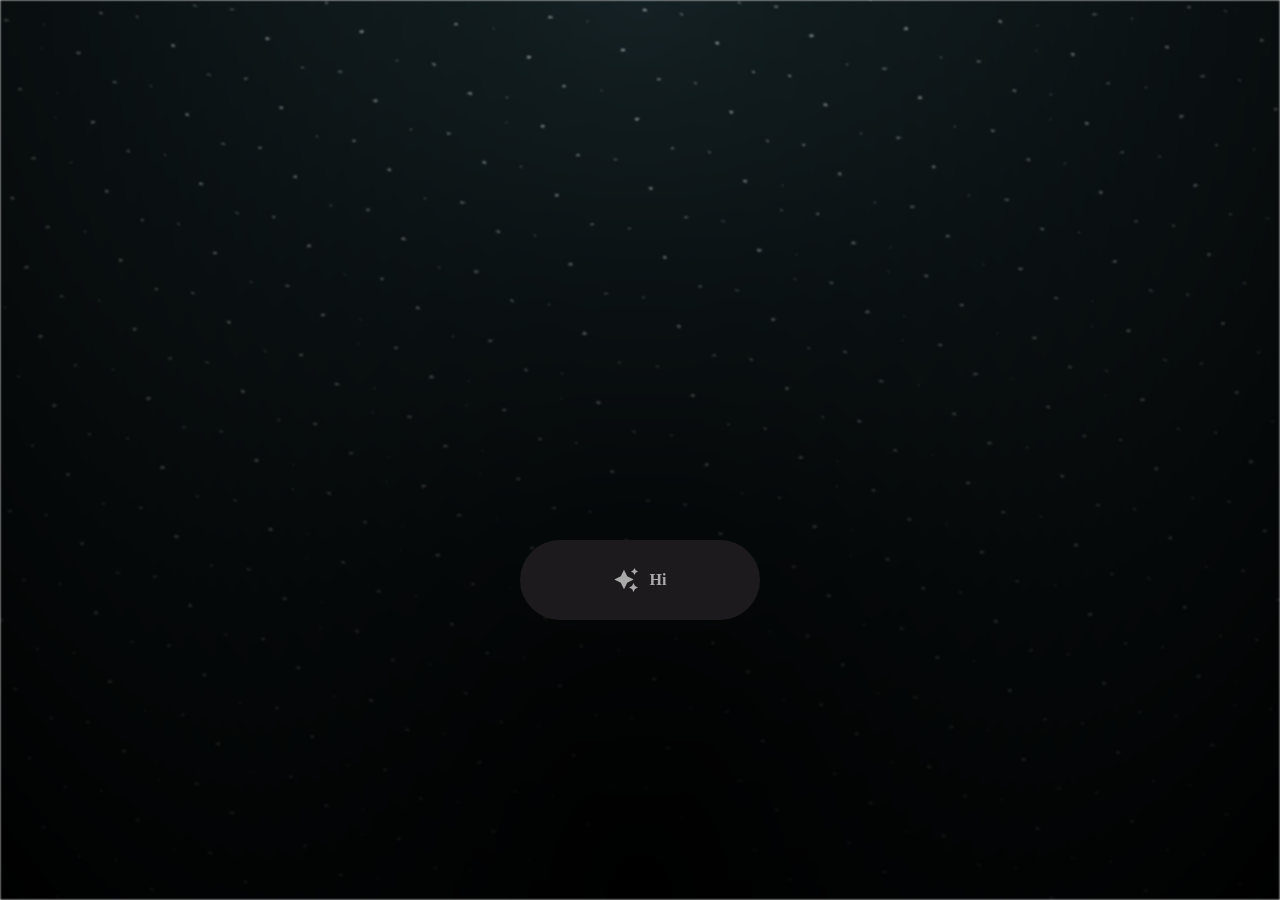
<file: index.html>
<html lang="en">

<head>
  <meta charset="UTF-8">
  <meta name="viewport" content="width=device-width, initial-scale=1.0">
  <link rel="shortcut icon" href="images/gift.png" type="image/x-icon">
  <link rel="stylesheet" href="css/index.css">

  <!-- Document Title -->
  <title>Hello</title>
</head>

<body>
  <!-- Background -->
  <div class="night"></div>

  <!-- Title -->
  <h1 class="title"></h1>

  <!-- Button -->
  <div style="position: absolute; top: 60vh; width: 100%; display: flex; justify-content: center;">
    <a href="ask.html" class="btn">
      <svg height="24" width="24" fill="#FFFFFF" viewBox="0 0 24 24" data-name="Layer 1" id="Layer_1" class="sparkle">
        <path
          d="M10,21.236,6.755,14.745.264,11.5,6.755,8.255,10,1.764l3.245,6.491L19.736,11.5l-6.491,3.245ZM18,21l1.5,3L21,21l3-1.5L21,18l-1.5-3L18,18l-3,1.5ZM19.333,4.667,20.5,7l1.167-2.333L24,3.5,21.667,2.333,20.5,0,19.333,2.333,17,3.5Z">
        </path>
      </svg>

      <span class="text">Hi</span>
    </a>
  </div>

  <script src="js/index.js"></script>
</body>

</html>
</file>
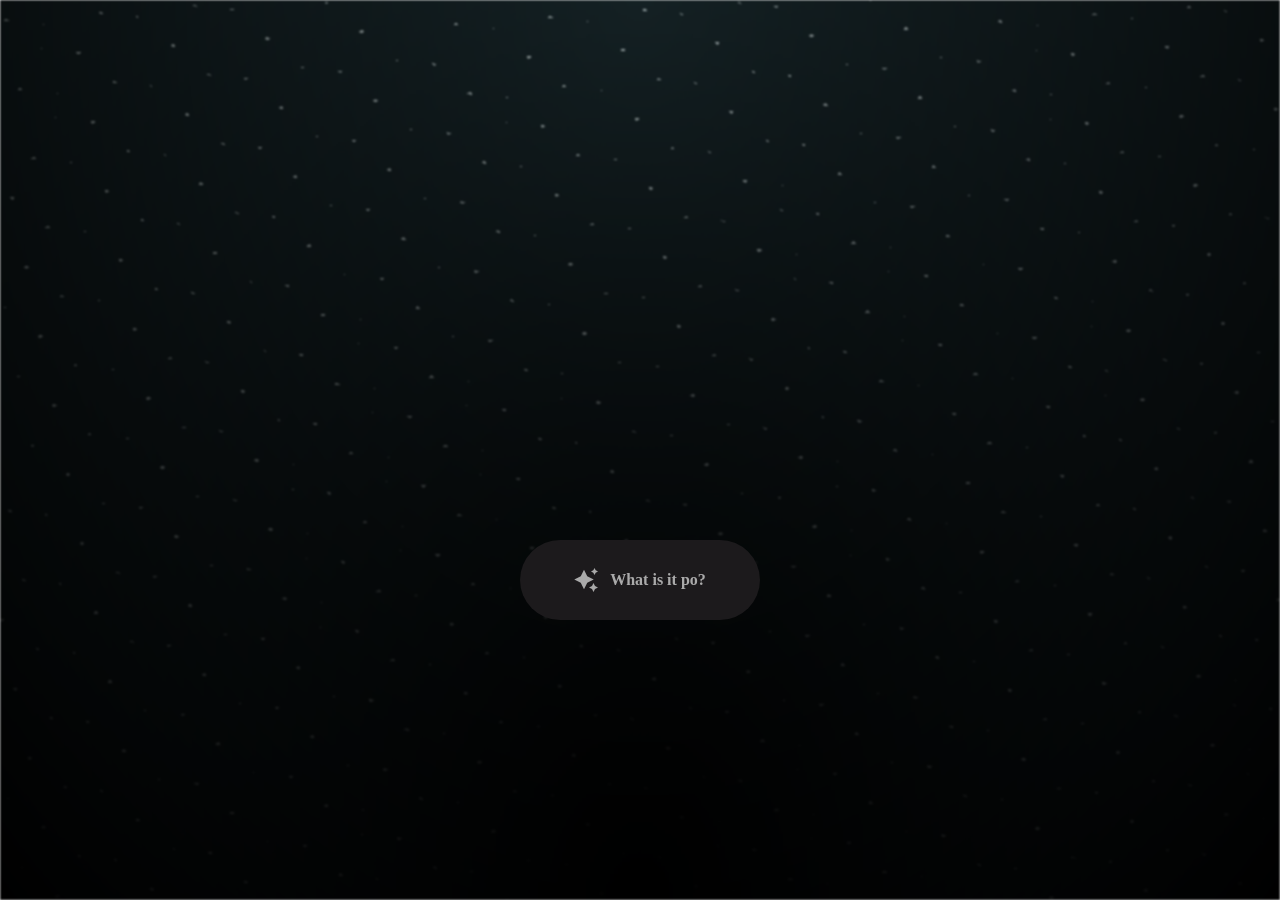
<file: ask.html>
<html lang="en">

<head>
  <meta charset="UTF-8">
  <meta name="viewport" content="width=device-width, initial-scale=1.0">
  <link rel="shortcut icon" href="images/gift.png" type="image/x-icon">
  <link rel="stylesheet" href="css/index.css">

  <!-- Document Title -->
  <title>Ask</title>
</head>

<body>
  <!-- Background -->
  <div class="night"></div>

  <!-- Title -->
  <h1 class="title"></h1>

  <!-- Button -->
  <div style="position: absolute; top: 60vh; width: 100%; display: flex; justify-content: center;">
    <a href="question.html" class="btn">
      <svg height="24" width="24" fill="#FFFFFF" viewBox="0 0 24 24" data-name="Layer 1" id="Layer_1" class="sparkle">
        <path
          d="M10,21.236,6.755,14.745.264,11.5,6.755,8.255,10,1.764l3.245,6.491L19.736,11.5l-6.491,3.245ZM18,21l1.5,3L21,21l3-1.5L21,18l-1.5-3L18,18l-3,1.5ZM19.333,4.667,20.5,7l1.167-2.333L24,3.5,21.667,2.333,20.5,0,19.333,2.333,17,3.5Z">
        </path>
      </svg>

      <span class="text">What is it po?</span>
    </a>
  </div>

  <script src="js/ask.js"></script>
</body>

</html>
</file>
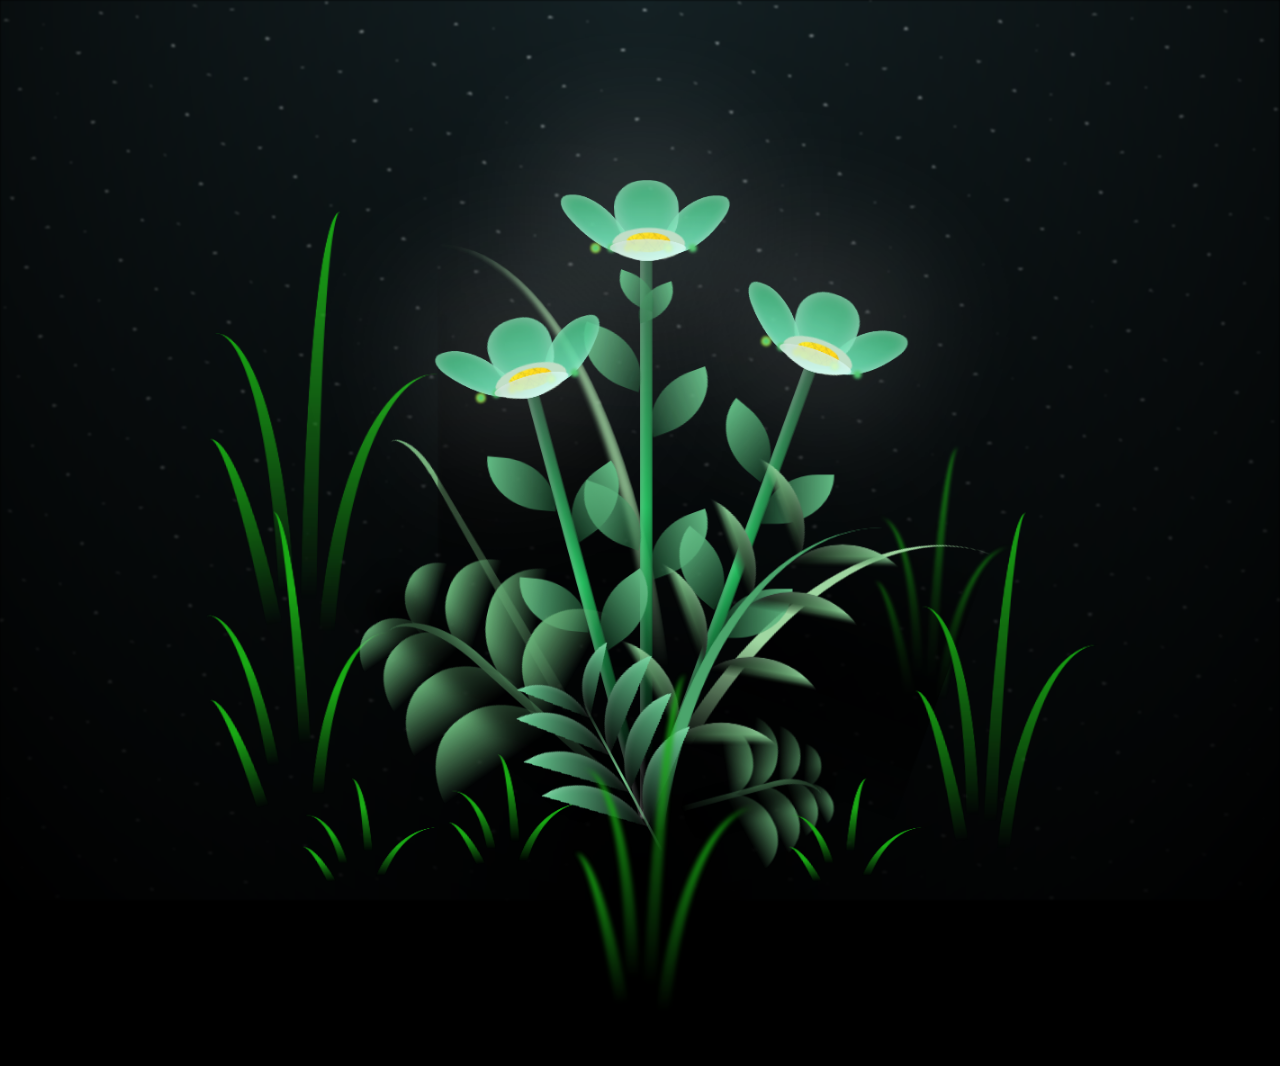
<file: flower.html>
<!DOCTYPE html>
<html lang="en">

<head>
  <meta charset="UTF-8">
  <meta http-equiv="X-UA-Compatible" content="IE=edge">
  <meta name="viewport" content="width=device-width, initial-scale=1.0">
  <link rel="shortcut icon" href="images/gift.png" type="image/x-icon">
  <link rel="stylesheet" href="css/style.css">

  <!-- Document Title -->
  <title>FLOWERS</title>
</head>

<body class="not-loaded">
  <!-- Background -->
  <div class="night"></div>

  <!-- Flower -->
  <div class="flowers">
    <div class="flower flower--1">
      <div class="flower__leafs flower__leafs--1">
        <div class="flower__leaf flower__leaf--1"></div>
        <div class="flower__leaf flower__leaf--2"></div>
        <div class="flower__leaf flower__leaf--3"></div>
        <div class="flower__leaf flower__leaf--4"></div>
        <div class="flower__white-circle"></div>

        <div class="flower__light flower__light--1"></div>
        <div class="flower__light flower__light--2"></div>
        <div class="flower__light flower__light--3"></div>
        <div class="flower__light flower__light--4"></div>
        <div class="flower__light flower__light--5"></div>
        <div class="flower__light flower__light--6"></div>
        <div class="flower__light flower__light--7"></div>
        <div class="flower__light flower__light--8"></div>

      </div>
      <div class="flower__line">
        <div class="flower__line__leaf flower__line__leaf--1"></div>
        <div class="flower__line__leaf flower__line__leaf--2"></div>
        <div class="flower__line__leaf flower__line__leaf--3"></div>
        <div class="flower__line__leaf flower__line__leaf--4"></div>
        <div class="flower__line__leaf flower__line__leaf--5"></div>
        <div class="flower__line__leaf flower__line__leaf--6"></div>
      </div>
    </div>

    <div class="flower flower--2">
      <div class="flower__leafs flower__leafs--2">
        <div class="flower__leaf flower__leaf--1"></div>
        <div class="flower__leaf flower__leaf--2"></div>
        <div class="flower__leaf flower__leaf--3"></div>
        <div class="flower__leaf flower__leaf--4"></div>
        <div class="flower__white-circle"></div>

        <div class="flower__light flower__light--1"></div>
        <div class="flower__light flower__light--2"></div>
        <div class="flower__light flower__light--3"></div>
        <div class="flower__light flower__light--4"></div>
        <div class="flower__light flower__light--5"></div>
        <div class="flower__light flower__light--6"></div>
        <div class="flower__light flower__light--7"></div>
        <div class="flower__light flower__light--8"></div>

      </div>
      <div class="flower__line">
        <div class="flower__line__leaf flower__line__leaf--1"></div>
        <div class="flower__line__leaf flower__line__leaf--2"></div>
        <div class="flower__line__leaf flower__line__leaf--3"></div>
        <div class="flower__line__leaf flower__line__leaf--4"></div>
      </div>
    </div>

    <div class="flower flower--3">
      <div class="flower__leafs flower__leafs--3">
        <div class="flower__leaf flower__leaf--1"></div>
        <div class="flower__leaf flower__leaf--2"></div>
        <div class="flower__leaf flower__leaf--3"></div>
        <div class="flower__leaf flower__leaf--4"></div>
        <div class="flower__white-circle"></div>

        <div class="flower__light flower__light--1"></div>
        <div class="flower__light flower__light--2"></div>
        <div class="flower__light flower__light--3"></div>
        <div class="flower__light flower__light--4"></div>
        <div class="flower__light flower__light--5"></div>
        <div class="flower__light flower__light--6"></div>
        <div class="flower__light flower__light--7"></div>
        <div class="flower__light flower__light--8"></div>

      </div>
      <div class="flower__line">
        <div class="flower__line__leaf flower__line__leaf--1"></div>
        <div class="flower__line__leaf flower__line__leaf--2"></div>
        <div class="flower__line__leaf flower__line__leaf--3"></div>
        <div class="flower__line__leaf flower__line__leaf--4"></div>
      </div>
    </div>

    <div class="grow-ans" style="--d:1.2s">
      <div class="flower__g-long">
        <div class="flower__g-long__top"></div>
        <div class="flower__g-long__bottom"></div>
      </div>
    </div>

    <div class="growing-grass">
      <div class="flower__grass flower__grass--1">
        <div class="flower__grass--top"></div>
        <div class="flower__grass--bottom"></div>
        <div class="flower__grass__leaf flower__grass__leaf--1"></div>
        <div class="flower__grass__leaf flower__grass__leaf--2"></div>
        <div class="flower__grass__leaf flower__grass__leaf--3"></div>
        <div class="flower__grass__leaf flower__grass__leaf--4"></div>
        <div class="flower__grass__leaf flower__grass__leaf--5"></div>
        <div class="flower__grass__leaf flower__grass__leaf--6"></div>
        <div class="flower__grass__leaf flower__grass__leaf--7"></div>
        <div class="flower__grass__leaf flower__grass__leaf--8"></div>
        <div class="flower__grass__overlay"></div>
      </div>
    </div>

    <div class="growing-grass">
      <div class="flower__grass flower__grass--2">
        <div class="flower__grass--top"></div>
        <div class="flower__grass--bottom"></div>
        <div class="flower__grass__leaf flower__grass__leaf--1"></div>
        <div class="flower__grass__leaf flower__grass__leaf--2"></div>
        <div class="flower__grass__leaf flower__grass__leaf--3"></div>
        <div class="flower__grass__leaf flower__grass__leaf--4"></div>
        <div class="flower__grass__leaf flower__grass__leaf--5"></div>
        <div class="flower__grass__leaf flower__grass__leaf--6"></div>
        <div class="flower__grass__leaf flower__grass__leaf--7"></div>
        <div class="flower__grass__leaf flower__grass__leaf--8"></div>
        <div class="flower__grass__overlay"></div>
      </div>
    </div>

    <div class="grow-ans" style="--d:2.4s">
      <div class="flower__g-right flower__g-right--1">
        <div class="leaf"></div>
      </div>
    </div>

    <div class="grow-ans" style="--d:2.8s">
      <div class="flower__g-right flower__g-right--2">
        <div class="leaf"></div>
      </div>
    </div>

    <div class="grow-ans" style="--d:2.8s">
      <div class="flower__g-front">
        <div class="flower__g-front__leaf-wrapper flower__g-front__leaf-wrapper--1">
          <div class="flower__g-front__leaf"></div>
        </div>
        <div class="flower__g-front__leaf-wrapper flower__g-front__leaf-wrapper--2">
          <div class="flower__g-front__leaf"></div>
        </div>
        <div class="flower__g-front__leaf-wrapper flower__g-front__leaf-wrapper--3">
          <div class="flower__g-front__leaf"></div>
        </div>
        <div class="flower__g-front__leaf-wrapper flower__g-front__leaf-wrapper--4">
          <div class="flower__g-front__leaf"></div>
        </div>
        <div class="flower__g-front__leaf-wrapper flower__g-front__leaf-wrapper--5">
          <div class="flower__g-front__leaf"></div>
        </div>
        <div class="flower__g-front__leaf-wrapper flower__g-front__leaf-wrapper--6">
          <div class="flower__g-front__leaf"></div>
        </div>
        <div class="flower__g-front__leaf-wrapper flower__g-front__leaf-wrapper--7">
          <div class="flower__g-front__leaf"></div>
        </div>
        <div class="flower__g-front__leaf-wrapper flower__g-front__leaf-wrapper--8">
          <div class="flower__g-front__leaf"></div>
        </div>
        <div class="flower__g-front__line"></div>
      </div>
    </div>

    <div class="grow-ans" style="--d:3.2s">
      <div class="flower__g-fr">
        <div class="leaf"></div>
        <div class="flower__g-fr__leaf flower__g-fr__leaf--1"></div>
        <div class="flower__g-fr__leaf flower__g-fr__leaf--2"></div>
        <div class="flower__g-fr__leaf flower__g-fr__leaf--3"></div>
        <div class="flower__g-fr__leaf flower__g-fr__leaf--4"></div>
        <div class="flower__g-fr__leaf flower__g-fr__leaf--5"></div>
        <div class="flower__g-fr__leaf flower__g-fr__leaf--6"></div>
        <div class="flower__g-fr__leaf flower__g-fr__leaf--7"></div>
        <div class="flower__g-fr__leaf flower__g-fr__leaf--8"></div>
      </div>
    </div>

    <div class="long-g long-g--0">
      <div class="grow-ans" style="--d:3s">
        <div class="leaf leaf--0"></div>
      </div>
      <div class="grow-ans" style="--d:2.2s">
        <div class="leaf leaf--1"></div>
      </div>
      <div class="grow-ans" style="--d:3.4s">
        <div class="leaf leaf--2"></div>
      </div>
      <div class="grow-ans" style="--d:3.6s">
        <div class="leaf leaf--3"></div>
      </div>
    </div>

    <div class="long-g long-g--1">
      <div class="grow-ans" style="--d:3.6s">
        <div class="leaf leaf--0"></div>
      </div>
      <div class="grow-ans" style="--d:3.8s">
        <div class="leaf leaf--1"></div>
      </div>
      <div class="grow-ans" style="--d:4s">
        <div class="leaf leaf--2"></div>
      </div>
      <div class="grow-ans" style="--d:4.2s">
        <div class="leaf leaf--3"></div>
      </div>
    </div>

    <div class="long-g long-g--2">
      <div class="grow-ans" style="--d:4s">
        <div class="leaf leaf--0"></div>
      </div>
      <div class="grow-ans" style="--d:4.2s">
        <div class="leaf leaf--1"></div>
      </div>
      <div class="grow-ans" style="--d:4.4s">
        <div class="leaf leaf--2"></div>
      </div>
      <div class="grow-ans" style="--d:4.6s">
        <div class="leaf leaf--3"></div>
      </div>
    </div>

    <div class="long-g long-g--3">
      <div class="grow-ans" style="--d:4s">
        <div class="leaf leaf--0"></div>
      </div>
      <div class="grow-ans" style="--d:4.2s">
        <div class="leaf leaf--1"></div>
      </div>
      <div class="grow-ans" style="--d:3s">
        <div class="leaf leaf--2"></div>
      </div>
      <div class="grow-ans" style="--d:3.6s">
        <div class="leaf leaf--3"></div>
      </div>
    </div>

    <div class="long-g long-g--4">
      <div class="grow-ans" style="--d:4s">
        <div class="leaf leaf--0"></div>
      </div>
      <div class="grow-ans" style="--d:4.2s">
        <div class="leaf leaf--1"></div>
      </div>
      <div class="grow-ans" style="--d:3s">
        <div class="leaf leaf--2"></div>
      </div>
      <div class="grow-ans" style="--d:3.6s">
        <div class="leaf leaf--3"></div>
      </div>
    </div>

    <div class="long-g long-g--5">
      <div class="grow-ans" style="--d:4s">
        <div class="leaf leaf--0"></div>
      </div>
      <div class="grow-ans" style="--d:4.2s">
        <div class="leaf leaf--1"></div>
      </div>
      <div class="grow-ans" style="--d:3s">
        <div class="leaf leaf--2"></div>
      </div>
      <div class="grow-ans" style="--d:3.6s">
        <div class="leaf leaf--3"></div>
      </div>
    </div>

    <div class="long-g long-g--6">
      <div class="grow-ans" style="--d:4.2s">
        <div class="leaf leaf--0"></div>
      </div>
      <div class="grow-ans" style="--d:4.4s">
        <div class="leaf leaf--1"></div>
      </div>
      <div class="grow-ans" style="--d:4.6s">
        <div class="leaf leaf--2"></div>
      </div>
      <div class="grow-ans" style="--d:4.8s">
        <div class="leaf leaf--3"></div>
      </div>
    </div>

    <div class="long-g long-g--7">
      <div class="grow-ans" style="--d:3s">
        <div class="leaf leaf--0"></div>
      </div>
      <div class="grow-ans" style="--d:3.2s">
        <div class="leaf leaf--1"></div>
      </div>
      <div class="grow-ans" style="--d:3.5s">
        <div class="leaf leaf--2"></div>
      </div>
      <div class="grow-ans" style="--d:3.6s">
        <div class="leaf leaf--3"></div>
      </div>
    </div>
  </div>

  <!-- Title -->
  <h1 class="title"><span id="title"></span></h1>
</body>

</html>

<!-- Import Javascript -->
<script src="js/main.js"></script>
</file>
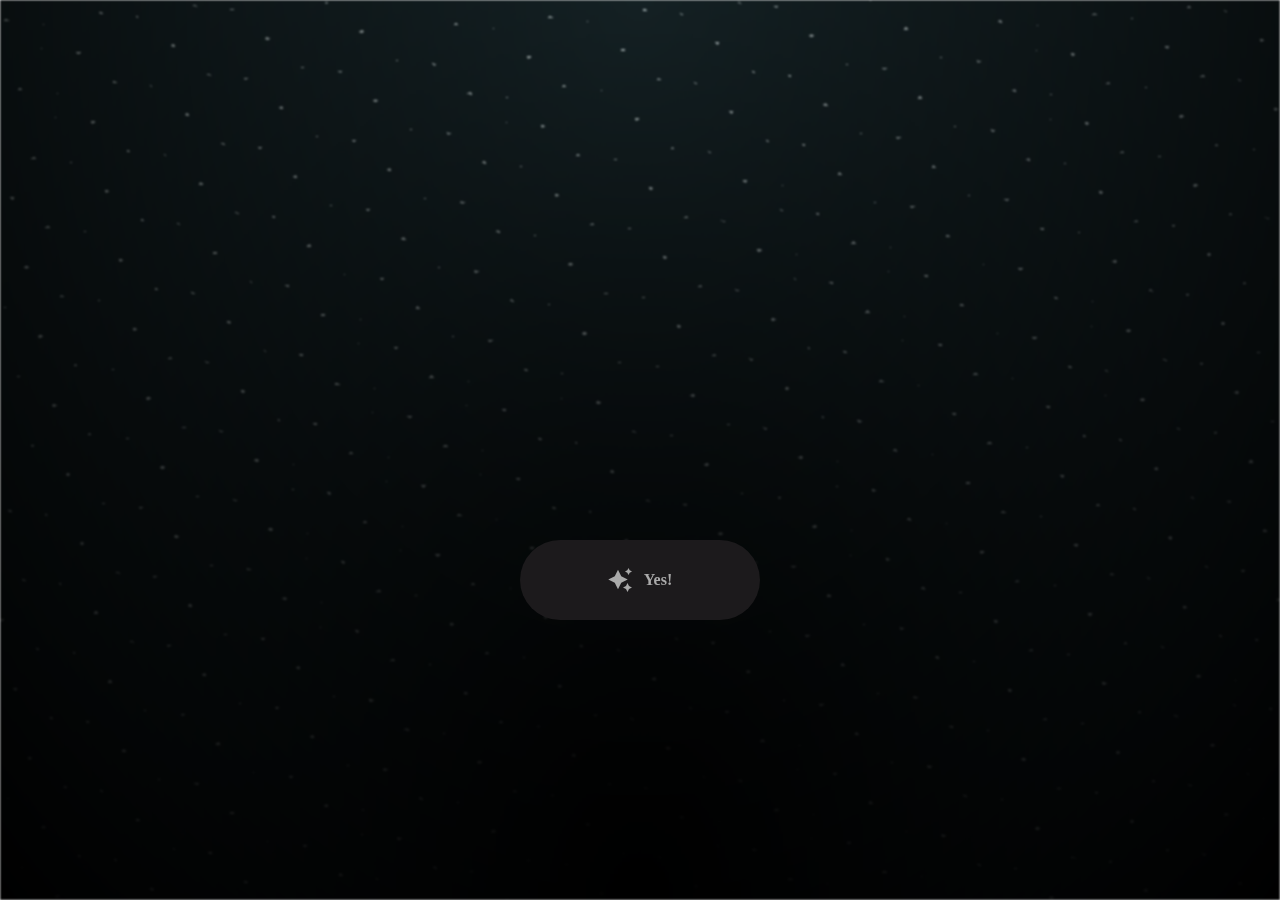
<file: question.html>
<html lang="en">

<head>
  <meta charset="UTF-8">
  <meta name="viewport" content="width=device-width, initial-scale=1.0">
  <link rel="shortcut icon" href="images/gift.png" type="image/x-icon">
  <link rel="stylesheet" href="css/index.css">

  <!-- Document Title -->
  <title>Question</title>
</head>

<body>
  <!-- Background -->
  <div class="night"></div>

  <!-- Title -->
  <h1 class="title"></h1>

  <!-- Button -->
  <div style="position: absolute; top: 60vh; width: 100%; display: flex; justify-content: center;">
    <a href="yay.html" class="btn">
      <svg height="24" width="24" fill="#FFFFFF" viewBox="0 0 24 24" data-name="Layer 1" id="Layer_1" class="sparkle">
        <path
          d="M10,21.236,6.755,14.745.264,11.5,6.755,8.255,10,1.764l3.245,6.491L19.736,11.5l-6.491,3.245ZM18,21l1.5,3L21,21l3-1.5L21,18l-1.5-3L18,18l-3,1.5ZM19.333,4.667,20.5,7l1.167-2.333L24,3.5,21.667,2.333,20.5,0,19.333,2.333,17,3.5Z">
        </path>
      </svg>

      <span class="text">Yes!</span>
    </a>
  </div>

  <script src="js/question.js"></script>
</body>

</html>
</file>
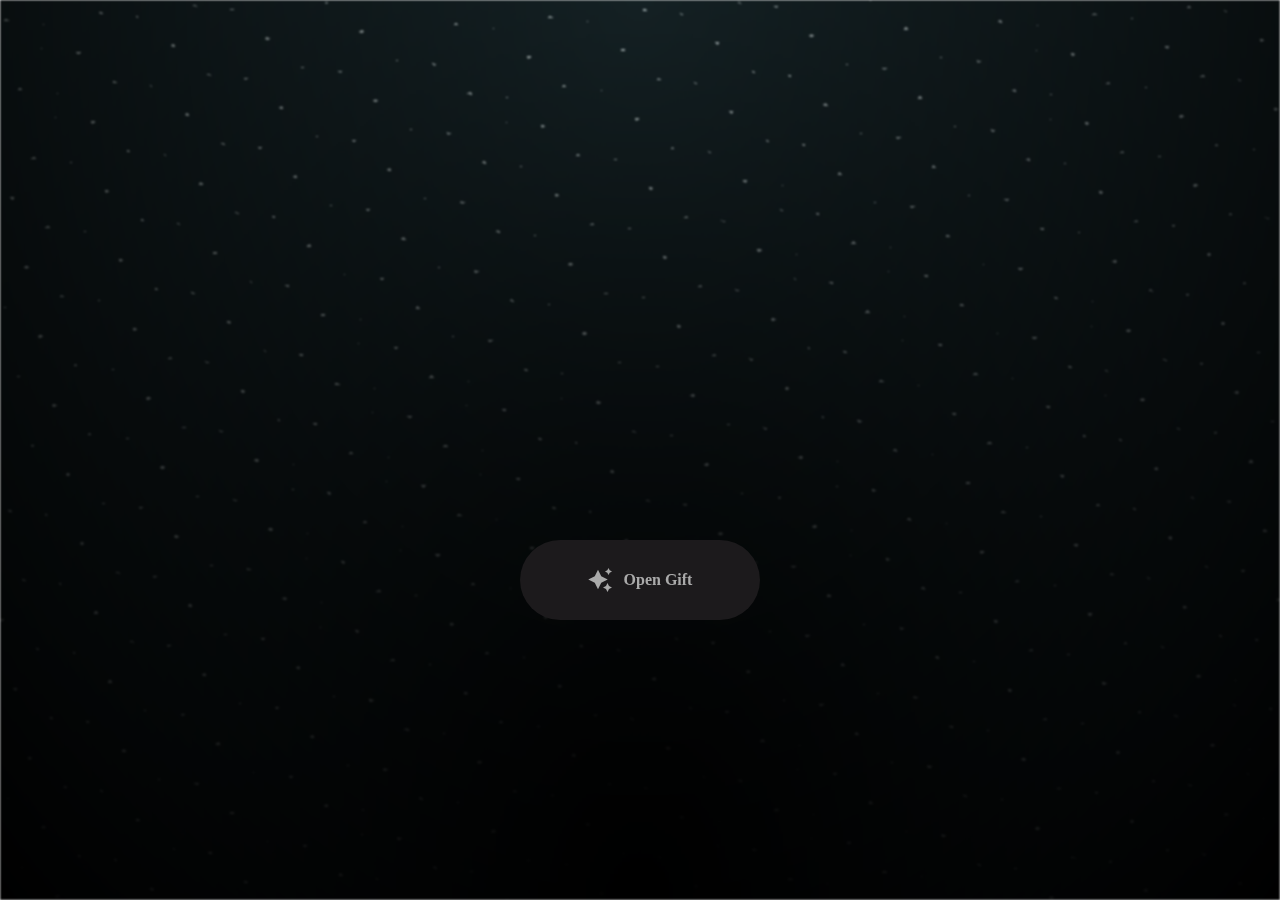
<file: yay.html>
<html lang="en">

<head>
  <meta charset="UTF-8">
  <meta name="viewport" content="width=device-width, initial-scale=1.0">
  <link rel="shortcut icon" href="images/gift.png" type="image/x-icon">
  <link rel="stylesheet" href="css/index.css">

  <!-- Document Title -->
  <title>Yay</title>
</head>

<body>
  <!-- Background -->
  <div class="night"></div>

  <!-- Title -->
  <h1 class="title"></h1>

  <!-- Button -->
  <div style="position: absolute; top: 60vh; width: 100%; display: flex; justify-content: center;">
    <a href="flower.html" class="btn">
      <svg height="24" width="24" fill="#FFFFFF" viewBox="0 0 24 24" data-name="Layer 1" id="Layer_1" class="sparkle">
        <path
          d="M10,21.236,6.755,14.745.264,11.5,6.755,8.255,10,1.764l3.245,6.491L19.736,11.5l-6.491,3.245ZM18,21l1.5,3L21,21l3-1.5L21,18l-1.5-3L18,18l-3,1.5ZM19.333,4.667,20.5,7l1.167-2.333L24,3.5,21.667,2.333,20.5,0,19.333,2.333,17,3.5Z">
        </path>
      </svg>

      <span class="text">Open Gift</span>
    </a>
  </div>

  <script src="js/yay.js"></script>
</body>

</html>
</file>
<file: css/index.css>
*,
*::after,
*::before {
  padding: 0;
  margin: 0;
  box-sizing: border-box;
}

:root {
  --dark-color: #000;
}

.night {
  position: fixed;
  left: 50%;
  top: 0;
  transform: translateX(-50%);
  width: 100%;
  height: 100%;
  filter: blur(0.1vmin);
  background-image: radial-gradient(ellipse at top, transparent 0%, var(--dark-color)), radial-gradient(ellipse at bottom, var(--dark-color), rgba(145, 233, 255, 0.2)), repeating-linear-gradient(220deg, rgb(0, 0, 0) 0px, rgb(0, 0, 0) 19px, transparent 19px, transparent 22px), repeating-linear-gradient(189deg, rgb(0, 0, 0) 0px, rgb(0, 0, 0) 19px, transparent 19px, transparent 22px), repeating-linear-gradient(148deg, rgb(0, 0, 0) 0px, rgb(0, 0, 0) 19px, transparent 19px, transparent 22px), linear-gradient(90deg, rgb(255, 255, 250), rgb(240, 240, 240));
}

.title {
  position: absolute;
  top: 0;
  left: 0;
  color: white;
  font-family: 'Courier New', Courier, monospace;

  display: flex;
  flex-wrap: wrap;
  justify-content: center;
  align-content: center;
  align-items: center;

  width: 100%;
  height: 100vh;
  text-shadow: 0 0 20px white;
  letter-spacing: 0px;
}

@media (min-width: 500px) {
  .title {
    letter-spacing: 20px;
  }
}

@keyframes typing {
  from {
    opacity: 0;
  }

  to {
    opacity: 1;
  }
}

/* Terapkan animasi dengan delay */
.title span {
  opacity: 0;
  animation: typing 1s ease forwards;
  animation-delay: var(--delay);
}

a {
  text-decoration: none;
}

.btn {
  border: none;
  width: 15em;
  height: 5em;
  border-radius: 3em;
  display: flex;
  justify-content: center;
  align-items: center;
  gap: 12px;
  background: #1C1A1C;
  cursor: pointer;
  transition: all 450ms ease-in-out;
}

.sparkle {
  fill: #AAAAAA;
  transition: all 800ms ease;
}

.text {
  font-weight: 600;
  color: #AAAAAA;
  font-size: medium;
}

.btn:hover {
  background: linear-gradient(0deg, #A0E8AF, #77C9A5);
  box-shadow: inset 0px 1px 0px 0px rgba(255, 255, 255, 0.4),
    inset 0px -4px 0px 0px rgba(0, 0, 0, 0.2),
    0px 0px 0px 4px rgba(255, 255, 255, 0.2),
    0px 0px 180px 0px #5FB49C;
  transform: translateY(-2px);
}


.btn:hover .text {
  color: white;
}

.btn:hover .sparkle {
  fill: white;
  transform: scale(1.2);
}

.gif {
  display: block;
  margin: 0 auto;
  width: 150px; /* Adjust size as needed */
  height: auto;
}
</file>
<file: css/style.css>
*,
*::after,
*::before {
  padding: 0;
  margin: 0;
  box-sizing: border-box;
}

:root {
  --dark-color: #000;
}

.title {
  position: absolute;
  width: 100%;
  text-align: center;
  margin-top: 50px;
  top: 0;
  left: 0;
  color: white;
  font-family: 'Courier New', Courier, monospace;
  font-size: 70px;
  text-shadow: 0px 0px 20px white;
}

body {
  display: flex;
  align-items: flex-end;
  justify-content: center;
  min-height: 100vh;
  background-color: var(--dark-color);
  overflow: hidden;
  perspective: 1000px;
}

.night {
  position: fixed;
  left: 50%;
  top: 0;
  transform: translateX(-50%);
  width: 100%;
  height: 100%;
  filter: blur(0.1vmin);
  background-image: radial-gradient(ellipse at top, transparent 0%, var(--dark-color)), radial-gradient(ellipse at bottom, var(--dark-color), rgba(145, 233, 255, 0.2)), repeating-linear-gradient(220deg, rgb(0, 0, 0) 0px, rgb(0, 0, 0) 19px, transparent 19px, transparent 22px), repeating-linear-gradient(189deg, rgb(0, 0, 0) 0px, rgb(0, 0, 0) 19px, transparent 19px, transparent 22px), repeating-linear-gradient(148deg, rgb(0, 0, 0) 0px, rgb(0, 0, 0) 19px, transparent 19px, transparent 22px), linear-gradient(90deg, rgb(255, 255, 250), rgb(240, 240, 240));
}

.flowers {
  position: relative;
  transform: scale(0.9);
}

.flower {
  position: absolute;
  bottom: 10vmin;
  transform-origin: bottom center;
  z-index: 10;
  --fl-speed: 0.8s;
}

.flower--1 {
  animation: moving-flower-1 4s linear infinite;
}

.flower--1 .flower__line {
  height: 70vmin;
  animation-delay: 0.3s;
}

.flower--1 .flower__line__leaf--1 {
  animation: blooming-leaf-right var(--fl-speed) 1.6s backwards;
}

.flower--1 .flower__line__leaf--2 {
  animation: blooming-leaf-right var(--fl-speed) 1.4s backwards;
}

.flower--1 .flower__line__leaf--3 {
  animation: blooming-leaf-left var(--fl-speed) 1.2s backwards;
}

.flower--1 .flower__line__leaf--4 {
  animation: blooming-leaf-left var(--fl-speed) 1s backwards;
}

.flower--1 .flower__line__leaf--5 {
  animation: blooming-leaf-right var(--fl-speed) 1.8s backwards;
}

.flower--1 .flower__line__leaf--6 {
  animation: blooming-leaf-left var(--fl-speed) 2s backwards;
}

.flower--2 {
  left: 50%;
  transform: rotate(20deg);
  animation: moving-flower-2 4s linear infinite;
}

.flower--2 .flower__line {
  height: 60vmin;
  animation-delay: 0.6s;
}

.flower--2 .flower__line__leaf--1 {
  animation: blooming-leaf-right var(--fl-speed) 1.9s backwards;
}

.flower--2 .flower__line__leaf--2 {
  animation: blooming-leaf-right var(--fl-speed) 1.7s backwards;
}

.flower--2 .flower__line__leaf--3 {
  animation: blooming-leaf-left var(--fl-speed) 1.5s backwards;
}

.flower--2 .flower__line__leaf--4 {
  animation: blooming-leaf-left var(--fl-speed) 1.3s backwards;
}

.flower--3 {
  left: 50%;
  transform: rotate(-15deg);
  animation: moving-flower-3 4s linear infinite;
}

.flower--3 .flower__line {
  animation-delay: 0.9s;
}

.flower--3 .flower__line__leaf--1 {
  animation: blooming-leaf-right var(--fl-speed) 2.5s backwards;
}

.flower--3 .flower__line__leaf--2 {
  animation: blooming-leaf-right var(--fl-speed) 2.3s backwards;
}

.flower--3 .flower__line__leaf--3 {
  animation: blooming-leaf-left var(--fl-speed) 2.1s backwards;
}

.flower--3 .flower__line__leaf--4 {
  animation: blooming-leaf-left var(--fl-speed) 1.9s backwards;
}

.flower__leafs {
  position: relative;
  animation: blooming-flower 2s backwards;
}

.flower__leafs--1 {
  animation-delay: 1.1s;
}

.flower__leafs--2 {
  animation-delay: 1.4s;
}

.flower__leafs--3 {
  animation-delay: 1.7s;
}

.flower__leafs::after {
  content: "";
  position: absolute;
  left: 0;
  top: 0;
  transform: translate(-50%, -100%);
  width: 8vmin;
  height: 8vmin;
  background-color: #fff;
  filter: blur(10vmin);
}

.flower__leaf {
  position: absolute;
  bottom: 0;
  left: 50%;
  width: 8vmin;
  height: 11vmin;
  border-radius: 51% 49% 47% 53%/44% 45% 55% 69%;
  background-color: #a7ffee;
  background-image: linear-gradient(to top, #6aebbc, #34af71);
  transform-origin: bottom center;
  opacity: 0.9;
  box-shadow: inset 0 0 2vmin rgba(255, 255, 255, 0.5);
}

.flower__leaf--1 {
  transform: translate(-10%, 1%) rotateY(40deg) rotateX(-50deg);
}

.flower__leaf--2 {
  transform: translate(-50%, -4%) rotateX(40deg);
}

.flower__leaf--3 {
  transform: translate(-90%, 0%) rotateY(45deg) rotateX(50deg);
}

.flower__leaf--4 {
  width: 8vmin;
  height: 8vmin;
  transform-origin: bottom left;
  border-radius: 4vmin 10vmin 4vmin 4vmin;
  transform: translate(0%, 18%) rotateX(70deg) rotate(-43deg);
  background-image: linear-gradient(to top, rgba(255, 2555, 255, 0.4), #c7ddd0);
  z-index: 1;
  opacity: 0.8;
  -webkit-transform: translate(0%, 18%) rotateX(70deg) rotate(-43deg);
  -moz-transform: translate(0%, 18%) rotateX(70deg) rotate(-43deg);
  -ms-transform: translate(0%, 18%) rotateX(70deg) rotate(-43deg);
  -o-transform: translate(0%, 18%) rotateX(70deg) rotate(-43deg);
}

.flower__white-circle {
  position: absolute;
  left: -3.5vmin;
  top: -3vmin;
  width: 9vmin;
  height: 4vmin;
  border-radius: 50%;
  background-color: #badbc1;
}

.flower__white-circle::after {
  content: "";
  position: absolute;
  left: 50%;
  top: 45%;
  transform: translate(-50%, -50%);
  width: 60%;
  height: 60%;
  border-radius: inherit;
  background-image: repeating-linear-gradient(135deg, rgba(0, 0, 0, 0.03) 0px, rgba(0, 0, 0, 0.03) 1px, transparent 1px, transparent 12px), repeating-linear-gradient(45deg, rgba(0, 0, 0, 0.03) 0px, rgba(0, 0, 0, 0.03) 1px, transparent 1px, transparent 12px), repeating-linear-gradient(67.5deg, rgba(0, 0, 0, 0.03) 0px, rgba(0, 0, 0, 0.03) 1px, transparent 1px, transparent 12px), repeating-linear-gradient(135deg, rgba(0, 0, 0, 0.03) 0px, rgba(0, 0, 0, 0.03) 1px, transparent 1px, transparent 12px), repeating-linear-gradient(45deg, rgba(0, 0, 0, 0.03) 0px, rgba(0, 0, 0, 0.03) 1px, transparent 1px, transparent 12px), repeating-linear-gradient(112.5deg, rgba(0, 0, 0, 0.03) 0px, rgba(0, 0, 0, 0.03) 1px, transparent 1px, transparent 12px), repeating-linear-gradient(112.5deg, rgba(0, 0, 0, 0.03) 0px, rgba(0, 0, 0, 0.03) 1px, transparent 1px, transparent 12px), repeating-linear-gradient(45deg, rgba(0, 0, 0, 0.03) 0px, rgba(0, 0, 0, 0.03) 1px, transparent 1px, transparent 12px), repeating-linear-gradient(22.5deg, rgba(0, 0, 0, 0.03) 0px, rgba(0, 0, 0, 0.03) 1px, transparent 1px, transparent 12px), repeating-linear-gradient(45deg, rgba(0, 0, 0, 0.03) 0px, rgba(0, 0, 0, 0.03) 1px, transparent 1px, transparent 12px), repeating-linear-gradient(22.5deg, rgba(0, 0, 0, 0.03) 0px, rgba(0, 0, 0, 0.03) 1px, transparent 1px, transparent 12px), repeating-linear-gradient(135deg, rgba(0, 0, 0, 0.03) 0px, rgba(0, 0, 0, 0.03) 1px, transparent 1px, transparent 12px), repeating-linear-gradient(157.5deg, rgba(0, 0, 0, 0.03) 0px, rgba(0, 0, 0, 0.03) 1px, transparent 1px, transparent 12px), repeating-linear-gradient(67.5deg, rgba(0, 0, 0, 0.03) 0px, rgba(0, 0, 0, 0.03) 1px, transparent 1px, transparent 12px), repeating-linear-gradient(67.5deg, rgba(0, 0, 0, 0.03) 0px, rgba(0, 0, 0, 0.03) 1px, transparent 1px, transparent 12px), linear-gradient(90deg, rgb(255, 235, 18), rgb(255, 206, 0));
}

.flower__line {
  height: 55vmin;
  width: 1.5vmin;
  background-image: linear-gradient(to left, rgba(0, 0, 0, 0.2), transparent, rgba(255, 255, 255, 0.2)), linear-gradient(to top, transparent 10%, #25bd5f, #2c5b40);
  box-shadow: inset 0 0 2px rgba(0, 0, 0, 0.5);
  animation: grow-flower-tree 4s backwards;
}

.flower__line__leaf {
  --w: 7vmin;
  --h: calc(var(--w) + 2vmin);
  position: absolute;
  top: 20%;
  left: 90%;
  width: var(--w);
  height: var(--h);
  border-top-right-radius: var(--h);
  border-bottom-left-radius: var(--h);
  background-image: linear-gradient(to top, rgba(31, 104, 59, 0.4), #62bb84);
}

.flower__line__leaf--1 {
  transform: rotate(70deg) rotateY(30deg);
}

.flower__line__leaf--2 {
  top: 45%;
  transform: rotate(70deg) rotateY(30deg);
}

.flower__line__leaf--3,
.flower__line__leaf--4,
.flower__line__leaf--6 {
  border-top-right-radius: 0;
  border-bottom-left-radius: 0;
  border-top-left-radius: var(--h);
  border-bottom-right-radius: var(--h);
  left: -460%;
  top: 12%;
  transform: rotate(-70deg) rotateY(30deg);
}

.flower__line__leaf--4 {
  top: 40%;
}

.flower__line__leaf--5 {
  top: 0;
  transform-origin: left;
  transform: rotate(70deg) rotateY(30deg) scale(0.6);
}

.flower__line__leaf--6 {
  top: -2%;
  left: -450%;
  transform-origin: right;
  transform: rotate(-70deg) rotateY(30deg) scale(0.6);
}

.flower__light {
  position: absolute;
  bottom: 0vmin;
  width: 1vmin;
  height: 1vmin;
  background-color: rgb(255, 251, 0);
  border-radius: 50%;
  filter: blur(0.2vmin);
  animation: light-ans 4s linear infinite backwards;
}

.flower__light:nth-child(odd) {
  background-color: #46c668;
}

.flower__light--1 {
  left: -2vmin;
  animation-delay: 1s;
}

.flower__light--2 {
  left: 3vmin;
  animation-delay: 0.5s;
}

.flower__light--3 {
  left: -6vmin;
  animation-delay: 0.3s;
}

.flower__light--4 {
  left: 6vmin;
  animation-delay: 0.9s;
}

.flower__light--5 {
  left: -1vmin;
  animation-delay: 1.5s;
}

.flower__light--6 {
  left: -4vmin;
  animation-delay: 3s;
}

.flower__light--7 {
  left: 3vmin;
  animation-delay: 2s;
}

.flower__light--8 {
  left: -6vmin;
  animation-delay: 3.5s;
}

.flower__grass {
  --c: #69b379;
  --line-w: 1.5vmin;
  position: absolute;
  bottom: 12vmin;
  left: -7vmin;
  display: flex;
  flex-direction: column;
  align-items: flex-end;
  z-index: 20;
  transform-origin: bottom center;
  transform: rotate(-48deg) rotateY(40deg);
}

.flower__grass--1 {
  animation: moving-grass 2s linear infinite;
}

.flower__grass--2 {
  left: 2vmin;
  bottom: 10vmin;
  transform: scale(0.5) rotate(75deg) rotateX(10deg) rotateY(-200deg);
  opacity: 0.8;
  z-index: 0;
  animation: moving-grass--2 1.5s linear infinite;
}

.flower__grass--top {
  width: 7vmin;
  height: 10vmin;
  border-top-right-radius: 100%;
  border-right: var(--line-w) solid var(--c);
  transform-origin: bottom center;
  transform: rotate(-2deg);
}

.flower__grass--bottom {
  margin-top: -2px;
  width: var(--line-w);
  height: 25vmin;
  background-image: linear-gradient(to top, transparent, var(--c));
}

.flower__grass__leaf {
  --size: 10vmin;
  position: absolute;
  width: calc(var(--size) * 2.1);
  height: var(--size);
  border-top-left-radius: var(--size);
  border-top-right-radius: var(--size);
  background-image: linear-gradient(to top, transparent, transparent 30%, var(--c));
  z-index: 100;
}

.flower__grass__leaf--1 {
  top: -6%;
  left: 30%;
  --size: 6vmin;
  transform: rotate(-20deg);
  animation: growing-grass-ans--1 2s 2.6s backwards;
}

@keyframes growing-grass-ans--1 {
  0% {
    transform-origin: bottom left;
    transform: rotate(-20deg) scale(0);
  }
}

.flower__grass__leaf--2 {
  top: -5%;
  left: -110%;
  --size: 6vmin;
  transform: rotate(10deg);
  animation: growing-grass-ans--2 2s 2.4s linear backwards;
}

@keyframes growing-grass-ans--2 {
  0% {
    transform-origin: bottom right;
    transform: rotate(10deg) scale(0);
  }
}

.flower__grass__leaf--3 {
  top: 5%;
  left: 60%;
  --size: 8vmin;
  transform: rotate(-18deg) rotateX(-20deg);
  animation: growing-grass-ans--3 2s 2.2s linear backwards;
}

@keyframes growing-grass-ans--3 {
  0% {
    transform-origin: bottom left;
    transform: rotate(-18deg) rotateX(-20deg) scale(0);
  }
}

.flower__grass__leaf--4 {
  top: 6%;
  left: -135%;
  --size: 8vmin;
  transform: rotate(2deg);
  animation: growing-grass-ans--4 2s 2s linear backwards;
}

@keyframes growing-grass-ans--4 {
  0% {
    transform-origin: bottom right;
    transform: rotate(2deg) scale(0);
  }
}

.flower__grass__leaf--5 {
  top: 20%;
  left: 60%;
  --size: 10vmin;
  transform: rotate(-24deg) rotateX(-20deg);
  animation: growing-grass-ans--5 2s 1.8s linear backwards;
}

@keyframes growing-grass-ans--5 {
  0% {
    transform-origin: bottom left;
    transform: rotate(-24deg) rotateX(-20deg) scale(0);
  }
}

.flower__grass__leaf--6 {
  top: 22%;
  left: -180%;
  --size: 10vmin;
  transform: rotate(10deg);
  animation: growing-grass-ans--6 2s 1.6s linear backwards;
}

@keyframes growing-grass-ans--6 {
  0% {
    transform-origin: bottom right;
    transform: rotate(10deg) scale(0);
  }
}

.flower__grass__leaf--7 {
  top: 39%;
  left: 70%;
  --size: 10vmin;
  transform: rotate(-10deg);
  animation: growing-grass-ans--7 2s 1.4s linear backwards;
}

@keyframes growing-grass-ans--7 {
  0% {
    transform-origin: bottom left;
    transform: rotate(-10deg) scale(0);
  }
}

.flower__grass__leaf--8 {
  top: 40%;
  left: -215%;
  --size: 11vmin;
  transform: rotate(10deg);
  animation: growing-grass-ans--8 2s 1.2s linear backwards;
}

@keyframes growing-grass-ans--8 {
  0% {
    transform-origin: bottom right;
    transform: rotate(10deg) scale(0);
  }
}

.flower__grass__overlay {
  position: absolute;
  top: -10%;
  right: 0%;
  width: 100%;
  height: 100%;
  background-color: rgba(0, 0, 0, 0.6);
  filter: blur(1.5vmin);
  z-index: 100;
}

.flower__g-long {
  --w: 2vmin;
  --h: 6vmin;
  --c: #74af7a;
  position: absolute;
  bottom: 10vmin;
  left: -3vmin;
  transform-origin: bottom center;
  transform: rotate(-30deg) rotateY(-20deg);
  display: flex;
  flex-direction: column;
  align-items: flex-end;
  animation: flower-g-long-ans 3s linear infinite;
}

@keyframes flower-g-long-ans {

  0%,
  100% {
    transform: rotate(-30deg) rotateY(-20deg);
  }

  50% {
    transform: rotate(-32deg) rotateY(-20deg);
  }
}

.flower__g-long__top {
  top: calc(var(--h) * -1);
  width: calc(var(--w) + 1vmin);
  height: var(--h);
  border-top-right-radius: 100%;
  border-right: 0.7vmin solid var(--c);
  transform: translate(-0.7vmin, 1vmin);
}

.flower__g-long__bottom {
  width: var(--w);
  height: 50vmin;
  transform-origin: bottom center;
  background-image: linear-gradient(to top, transparent 30%, var(--c));
  box-shadow: inset 0 0 2px rgba(0, 0, 0, 0.5);
  -webkit-clip-path: polygon(35% 0, 65% 1%, 100% 100%, 0% 100%);
  clip-path: polygon(35% 0, 65% 1%, 100% 100%, 0% 100%);
}

.flower__g-right {
  position: absolute;
  bottom: 6vmin;
  left: -2vmin;
  transform-origin: bottom left;
  transform: rotate(20deg);
}

.flower__g-right .leaf {
  width: 30vmin;
  height: 50vmin;
  border-top-left-radius: 100%;
  border-left: 2vmin solid #a0d7a1;
  background-image: linear-gradient(to bottom, transparent, var(--dark-color) 60%);
  -webkit-mask-image: linear-gradient(to top, transparent 30%, #7da593 60%);
}

.flower__g-right--1 {
  animation: flower-g-right-ans 2.5s linear infinite;
}

.flower__g-right--2 {
  left: 5vmin;
  transform: rotateY(-180deg);
  animation: flower-g-right-ans--2 3s linear infinite;
}

.flower__g-right--2 .leaf {
  height: 75vmin;
  filter: blur(0.3vmin);
  opacity: 0.8;
}

@keyframes flower-g-right-ans {

  0%,
  100% {
    transform: rotate(20deg);
  }

  50% {
    transform: rotate(24deg) rotateX(-20deg);
  }
}

@keyframes flower-g-right-ans--2 {

  0%,
  100% {
    transform: rotateY(-180deg) rotate(0deg) rotateX(-20deg);
  }

  50% {
    transform: rotateY(-180deg) rotate(6deg) rotateX(-20deg);
  }
}

.flower__g-front {
  position: absolute;
  bottom: 6vmin;
  left: 2.5vmin;
  z-index: 100;
  transform-origin: bottom center;
  transform: rotate(-28deg) rotateY(30deg) scale(1.04);
  animation: flower__g-front-ans 2s linear infinite;
}

@keyframes flower__g-front-ans {

  0%,
  100% {
    transform: rotate(-28deg) rotateY(30deg) scale(1.04);
  }

  50% {
    transform: rotate(-35deg) rotateY(40deg) scale(1.04);
  }
}

.flower__g-front__line {
  width: 0.3vmin;
  height: 20vmin;
  background-image: linear-gradient(to top, transparent, #7dcf94, transparent 100%);
  position: relative;
}

.flower__g-front__leaf-wrapper {
  position: absolute;
  top: 0;
  left: 0;
  transform-origin: bottom left;
  transform: rotate(10deg);
}

.flower__g-front__leaf-wrapper:nth-child(even) {
  left: 0vmin;
  transform: rotateY(-180deg) rotate(5deg);
  animation: flower__g-front__leaf-left-ans 1s ease-in backwards;
}

.flower__g-front__leaf-wrapper:nth-child(odd) {
  animation: flower__g-front__leaf-ans 1s ease-in backwards;
}

.flower__g-front__leaf-wrapper--1 {
  top: -8vmin;
  transform: scale(0.7);
  animation: flower__g-front__leaf-ans 1s 5.5s ease-in backwards !important;
}

.flower__g-front__leaf-wrapper--2 {
  top: -8vmin;
  transform: rotateY(-180deg) scale(0.7) !important;
  animation: flower__g-front__leaf-left-ans-2 1s 4.6s ease-in backwards !important;
}

.flower__g-front__leaf-wrapper--3 {
  top: -3vmin;
  animation: flower__g-front__leaf-ans 1s 4.6s ease-in backwards;
}

.flower__g-front__leaf-wrapper--4 {
  top: -3vmin;
  transform: rotateY(-180deg) scale(0.9) !important;
  animation: flower__g-front__leaf-left-ans-2 1s 4.6s ease-in backwards !important;
}

@keyframes flower__g-front__leaf-left-ans-2 {
  0% {
    transform: rotateY(-180deg) scale(0);
  }
}

.flower__g-front__leaf-wrapper--5,
.flower__g-front__leaf-wrapper--6 {
  top: 2vmin;
}

.flower__g-front__leaf-wrapper--7,
.flower__g-front__leaf-wrapper--8 {
  top: 6.5vmin;
}

.flower__g-front__leaf-wrapper--2 {
  animation-delay: 5.2s !important;
}

.flower__g-front__leaf-wrapper--3 {
  animation-delay: 4.9s !important;
}

.flower__g-front__leaf-wrapper--5 {
  animation-delay: 4.3s !important;
}

.flower__g-front__leaf-wrapper--6 {
  animation-delay: 4.1s !important;
}

.flower__g-front__leaf-wrapper--7 {
  animation-delay: 3.8s !important;
}

.flower__g-front__leaf-wrapper--8 {
  animation-delay: 3.5s !important;
}

@keyframes flower__g-front__leaf-ans {
  0% {
    transform: rotate(10deg) scale(0);
  }
}

@keyframes flower__g-front__leaf-left-ans {
  0% {
    transform: rotateY(-180deg) rotate(5deg) scale(0);
  }
}

.flower__g-front__leaf {
  width: 10vmin;
  height: 10vmin;
  border-radius: 100% 0% 0% 100%/100% 100% 0% 0%;
  box-shadow: inset 0 2px 1vmin hsla(0, 0%, 100%, 0.2);
  background-image: linear-gradient(to bottom left, transparent, var(--dark-color)), linear-gradient(to bottom right, #6dd59a 50%, transparent 50%, transparent);
  -webkit-mask-image: linear-gradient(to bottom right, #fff 50%, transparent 50%, transparent);
  mask-image: linear-gradient(to bottom right, #fff 50%, transparent 50%, transparent);
}

.flower__g-fr {
  position: absolute;
  bottom: -4vmin;
  left: vmin;
  transform-origin: bottom left;
  z-index: 10;
  animation: flower__g-fr-ans 2s linear infinite;
}

@keyframes flower__g-fr-ans {

  0%,
  100% {
    transform: rotate(2deg);
  }

  50% {
    transform: rotate(4deg);
    -webkit-transform: rotate(4deg);
    -moz-transform: rotate(4deg);
    -ms-transform: rotate(4deg);
    -o-transform: rotate(4deg);
  }
}

.flower__g-fr .leaf {
  width: 30vmin;
  height: 50vmin;
  border-top-left-radius: 100%;
  border-left: 2vmin solid #4ba56c;
  -webkit-mask-image: linear-gradient(to top, transparent 25%, #fff 50%);
  position: relative;
  z-index: 1;
}

.flower__g-fr__leaf {
  position: absolute;
  top: 0;
  left: 0;
  width: 10vmin;
  height: 10vmin;
  border-radius: 100% 0% 0% 100%/100% 100% 0% 0%;
  box-shadow: inset 0 2px 1vmin hsla(0, 0%, 100%, 0.2);
  background-image: linear-gradient(to bottom left, transparent, var(--dark-color) 98%), linear-gradient(to bottom right, #8ddf9a 45%, transparent 50%, transparent);
  -webkit-mask-image: linear-gradient(135deg, #fff 40%, transparent 50%, transparent);
}

.flower__g-fr__leaf--1 {
  left: 20vmin;
  transform: rotate(45deg);
  animation: flower__g-fr-leaft-ans-1 0.5s 5.2s linear backwards;
}

@keyframes flower__g-fr-leaft-ans-1 {
  0% {
    transform-origin: left;
    transform: rotate(45deg) scale(0);
  }
}

.flower__g-fr__leaf--2 {
  left: 12vmin;
  top: -7vmin;
  transform: rotate(25deg) rotateY(-180deg);
  animation: flower__g-fr-leaft-ans-6 0.5s 5s linear backwards;
}

.flower__g-fr__leaf--3 {
  left: 15vmin;
  top: 6vmin;
  transform: rotate(55deg);
  animation: flower__g-fr-leaft-ans-5 0.5s 4.8s linear backwards;
}

.flower__g-fr__leaf--4 {
  left: 6vmin;
  top: -2vmin;
  transform: rotate(25deg) rotateY(-180deg);
  animation: flower__g-fr-leaft-ans-6 0.5s 4.6s linear backwards;
}

.flower__g-fr__leaf--5 {
  left: 10vmin;
  top: 14vmin;
  transform: rotate(55deg);
  animation: flower__g-fr-leaft-ans-5 0.5s 4.4s linear backwards;
}

@keyframes flower__g-fr-leaft-ans-5 {
  0% {
    transform-origin: left;
    transform: rotate(55deg) scale(0);
  }
}

.flower__g-fr__leaf--6 {
  left: 0vmin;
  top: 6vmin;
  transform: rotate(25deg) rotateY(-180deg);
  animation: flower__g-fr-leaft-ans-6 0.5s 4.2s linear backwards;
}

@keyframes flower__g-fr-leaft-ans-6 {
  0% {
    transform-origin: right;
    transform: rotate(25deg) rotateY(-180deg) scale(0);
  }
}

.flower__g-fr__leaf--7 {
  left: 5vmin;
  top: 22vmin;
  transform: rotate(45deg);
  animation: flower__g-fr-leaft-ans-7 0.5s 4s linear backwards;
}

@keyframes flower__g-fr-leaft-ans-7 {
  0% {
    transform-origin: left;
    transform: rotate(45deg) scale(0);
  }
}

.flower__g-fr__leaf--8 {
  left: -4vmin;
  top: 15vmin;
  transform: rotate(15deg) rotateY(-180deg);
  animation: flower__g-fr-leaft-ans-8 0.5s 3.8s linear backwards;
}

@keyframes flower__g-fr-leaft-ans-8 {
  0% {
    transform-origin: right;
    transform: rotate(15deg) rotateY(-180deg) scale(0);
  }
}

.long-g {
  position: absolute;
  bottom: 25vmin;
  left: -42vmin;
  transform-origin: bottom left;
}

.long-g--1 {
  bottom: 0vmin;
  transform: scale(0.8) rotate(-5deg);
}

.long-g--1 .leaf {
  -webkit-mask-image: linear-gradient(to top, transparent 40%, #ffffff 80%) !important;
}

.long-g--1 .leaf--1 {
  --w: 5vmin;
  --h: 60vmin;
  left: -2vmin;
  transform: rotate(3deg) rotateY(-180deg);
}

.long-g--2,
.long-g--3 {
  bottom: -3vmin;
  left: -35vmin;
  transform-origin: center;
  transform: scale(0.6) rotateX(60deg);
}

.long-g--2 .leaf,
.long-g--3 .leaf {
  -webkit-mask-image: linear-gradient(to top, transparent 50%, #ffffff 80%) !important;
}

.long-g--2 .leaf--1,
.long-g--3 .leaf--1 {
  left: -1vmin;
  transform: rotateY(-180deg);
}

.long-g--3 {
  left: -17vmin;
  bottom: 0vmin;
}

.long-g--3 .leaf {
  -webkit-mask-image: linear-gradient(to top, transparent 40%, #fff 80%) !important;
}

.long-g--4 {
  left: 25vmin;
  bottom: -3vmin;
  transform-origin: center;
  transform: scale(0.6) rotateX(60deg);
}

.long-g--4 .leaf {
  -webkit-mask-image: linear-gradient(to top, transparent 50%, #fff 80%) !important;
}

.long-g--5 {
  left: 42vmin;
  bottom: 0vmin;
  transform: scale(0.8) rotate(2deg);
}

.long-g--6 {
  left: 0vmin;
  bottom: -20vmin;
  z-index: 100;
  filter: blur(0.3vmin);
  transform: scale(0.8) rotate(2deg);
}

.long-g--7 {
  left: 35vmin;
  bottom: 20vmin;
  z-index: -1;
  filter: blur(0.3vmin);
  transform: scale(0.6) rotate(2deg);
  opacity: 0.7;
}

.long-g .leaf {
  --w: 15vmin;
  --h: 40vmin;
  --c: #1aaa15;
  position: absolute;
  bottom: 0;
  width: var(--w);
  height: var(--h);
  border-top-left-radius: 100%;
  border-left: 2vmin solid var(--c);
  -webkit-mask-image: linear-gradient(to top, transparent 20%, var(--dark-color));
  transform-origin: bottom center;
}

.long-g .leaf--0 {
  left: 2vmin;
  animation: leaf-ans-1 4s linear infinite;
}

.long-g .leaf--1 {
  --w: 5vmin;
  --h: 60vmin;
  animation: leaf-ans-1 4s linear infinite;
}

.long-g .leaf--2 {
  --w: 10vmin;
  --h: 40vmin;
  left: -0.5vmin;
  bottom: 5vmin;
  transform-origin: bottom left;
  transform: rotateY(-180deg);
  animation: leaf-ans-2 3s linear infinite;
}

.long-g .leaf--3 {
  --w: 5vmin;
  --h: 30vmin;
  left: -1vmin;
  bottom: 3.2vmin;
  transform-origin: bottom left;
  transform: rotate(-10deg) rotateY(-180deg);
  animation: leaf-ans-3 3s linear infinite;
}

@keyframes leaf-ans-1 {

  0%,
  100% {
    transform: rotate(-5deg) scale(1);
  }

  50% {
    transform: rotate(5deg) scale(1.1);
  }
}

@keyframes leaf-ans-2 {

  0%,
  100% {
    transform: rotateY(-180deg) rotate(5deg);
  }

  50% {
    transform: rotateY(-180deg) rotate(0deg) scale(1.1);
  }
}

@keyframes leaf-ans-3 {

  0%,
  100% {
    transform: rotate(-10deg) rotateY(-180deg);
  }

  50% {
    transform: rotate(-20deg) rotateY(-180deg);
  }
}

.grow-ans {
  animation: grow-ans 2s var(--d) backwards;
}

@keyframes grow-ans {
  0% {
    transform: scale(0);
    opacity: 0;
  }
}

@keyframes light-ans {
  0% {
    opacity: 0;
    transform: translateY(0vmin);
  }

  25% {
    opacity: 1;
    transform: translateY(-5vmin) translateX(-2vmin);
  }

  50% {
    opacity: 1;
    transform: translateY(-15vmin) translateX(2vmin);
    filter: blur(0.2vmin);
  }

  75% {
    transform: translateY(-20vmin) translateX(-2vmin);
    filter: blur(0.2vmin);
  }

  100% {
    transform: translateY(-30vmin);
    opacity: 0;
    filter: blur(1vmin);
  }
}

@keyframes moving-flower-1 {

  0%,
  100% {
    transform: rotate(2deg);
  }

  50% {
    transform: rotate(-2deg);
  }
}

@keyframes moving-flower-2 {

  0%,
  100% {
    transform: rotate(18deg);
  }

  50% {
    transform: rotate(14deg);
  }
}

@keyframes moving-flower-3 {

  0%,
  100% {
    transform: rotate(-18deg);
  }

  50% {
    transform: rotate(-20deg) rotateY(-10deg);
  }
}

@keyframes blooming-leaf-right {
  0% {
    transform-origin: left;
    transform: rotate(70deg) rotateY(30deg) scale(0);
  }
}

@keyframes blooming-leaf-left {
  0% {
    transform-origin: right;
    transform: rotate(-70deg) rotateY(30deg) scale(0);
  }
}

@keyframes grow-flower-tree {
  0% {
    height: 0;
    border-radius: 1vmin;
  }
}

@keyframes blooming-flower {
  0% {
    transform: scale(0);
  }
}

@keyframes moving-grass {

  0%,
  100% {
    transform: rotate(-48deg) rotateY(40deg);
  }

  50% {
    transform: rotate(-50deg) rotateY(40deg);
  }
}

@keyframes moving-grass--2 {

  0%,
  100% {
    transform: scale(0.5) rotate(75deg) rotateX(10deg) rotateY(-200deg);
  }

  50% {
    transform: scale(0.5) rotate(79deg) rotateX(10deg) rotateY(-200deg);
  }
}

.growing-grass {
  animation: growing-grass-ans 1s 2s backwards;
}

@keyframes growing-grass-ans {
  0% {
    transform: scale(0);
  }
}

.not-loaded * {
  animation-play-state: paused !important;
}

/*# sourceMappingURL=style.css.map */
</file>
